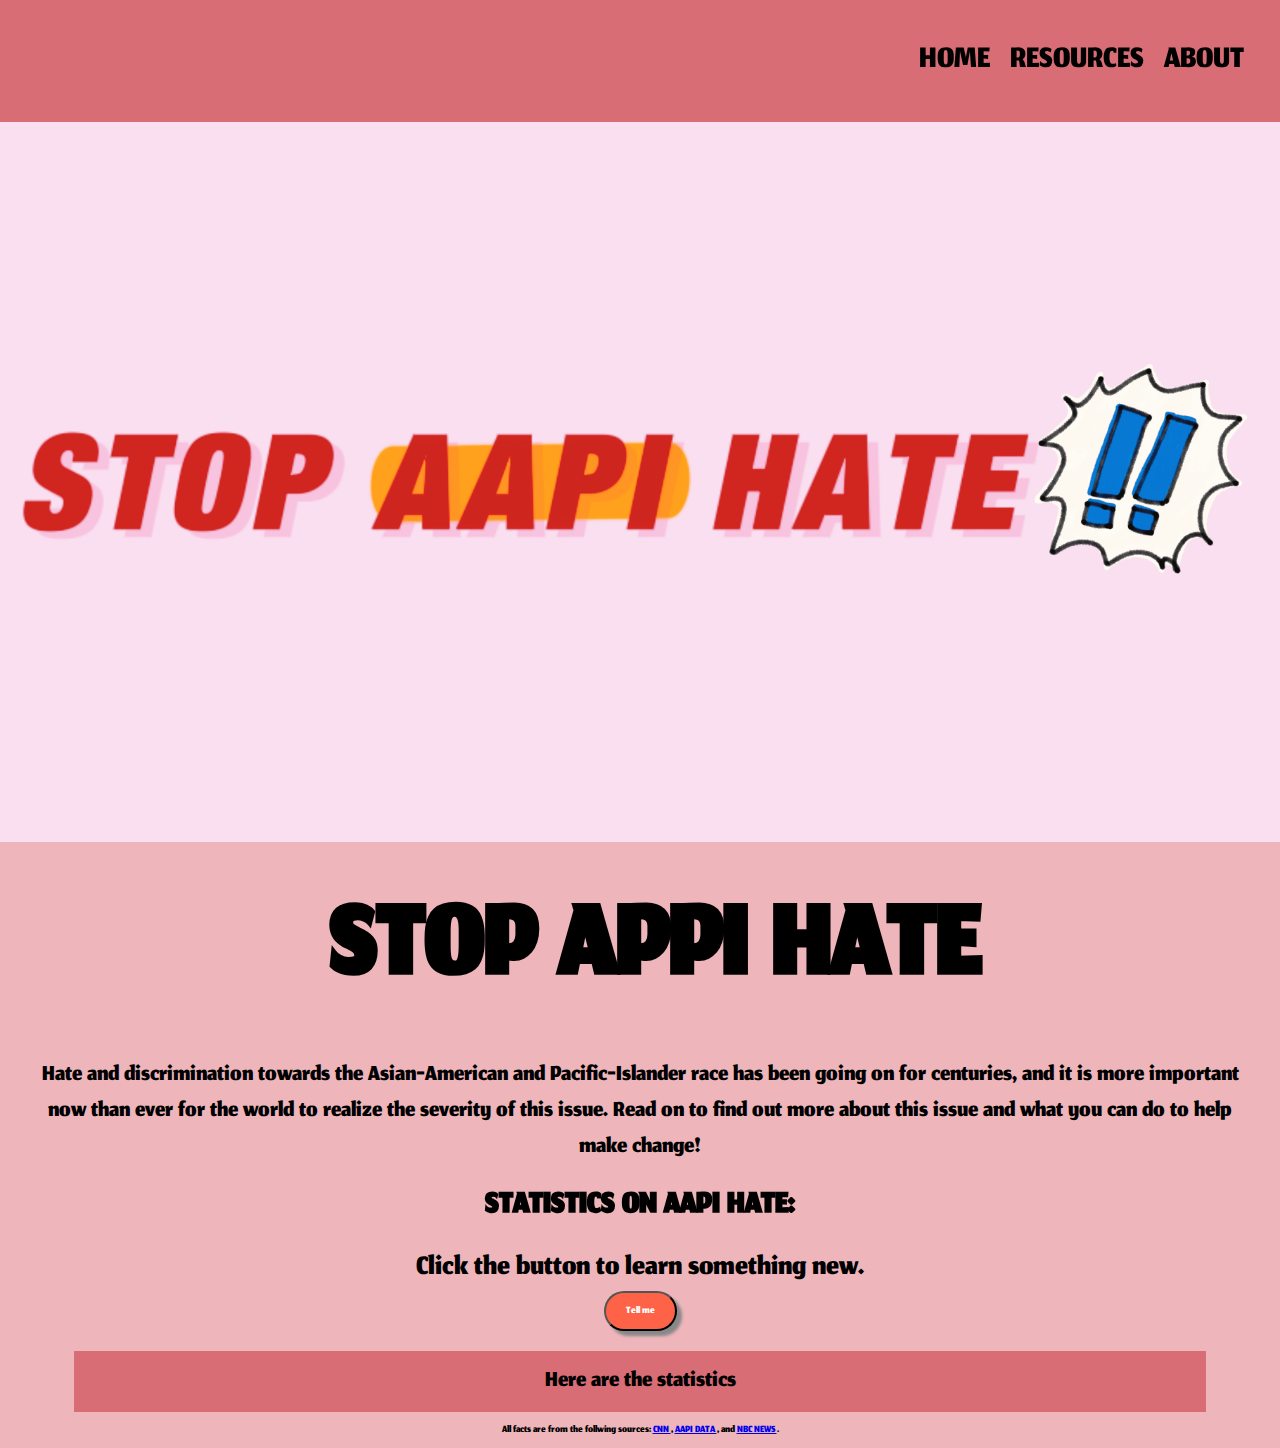
<file: index.html>
<!DOCTYPE html>
<html>
  <head>
    
    <title>STOP APPI HATE</title>
    <meta charset="utf-8" />
	  <meta http-equiv="X-UA-Compatible" content="IE=edge" />
	  <meta name="viewport" content="width=device-width, initial-scale=1" />

	  <!-- link the webpage's stylesheet -->
	  <link rel="stylesheet" href="/style.css" />

	  <!-- link the webpage's JavaScript file -->
	  <script src="/script.js" defer></script>

     <link rel="preconnect" href="https://fonts.googleapis.com">
    <link rel="preconnect" href="https://fonts.gstatic.com" crossorigin>
    <link href="https://fonts.googleapis.com/css2?family=Bebas+Neue&family=Jomhuria&display=swap" rel="stylesheet">
    
  </head>
  
  <body>
    <nav>
      <ul class = "nav-bar">
          <li class="nav-item">
           <a href= "about.html">ABOUT</a>
        </li>
        <li class="nav-item">
          <a href= "resources.html">RESOURCES</a>
        </li>
        <li class="nav-item">
        <a href= "index.html"> HOME </a>
        </li>
      </ul>
    </nav>

    <img class= "logo-img" src="assets/logo-img.jpg" alt= "a image saying 'STOP AAPI HATE!'">

    <h1>STOP APPI HATE</h1>
    <h3> </h3>

    
  <!-- issue description-->
    <p id = "description"> Hate and discrimination towards the Asian-American and Pacific-Islander race has been going on for centuries, and it is more important now than ever for the world to realize the severity of this issue. Read on to find out more about this issue and what you can do to help make change! </P>


  <!--fact generator-->
  <header>
		<h2>STATISTICS ON AAPI HATE:</h2>
	</header>
  
    <main>
      <p id="click">Click the button to learn something new.</p>
      <button id="myButton">Tell me</button>
      <p id="fact">Here are the statistics</p>

      <p id="sources"> All facts are from the follwing sources: 
      <a href= "https://www.cnn.com/2021/05/06/us/asian-americans-stop-aapi-hate-report/index.html"> CNN </a>, 
      <a href= "https://aapidata.com/blog/tip-iceberg-march2021-survey/"> AAPI DATA </a>, and
      <a href= "https://www.nbcnews.com/news/asian-america/anti-asian-hate-crimes-increased-nearly-150-2020-mostly-n-n1260264"> NBC NEWS </a>. </p>
    </main>
  </body>
</html>
</file>
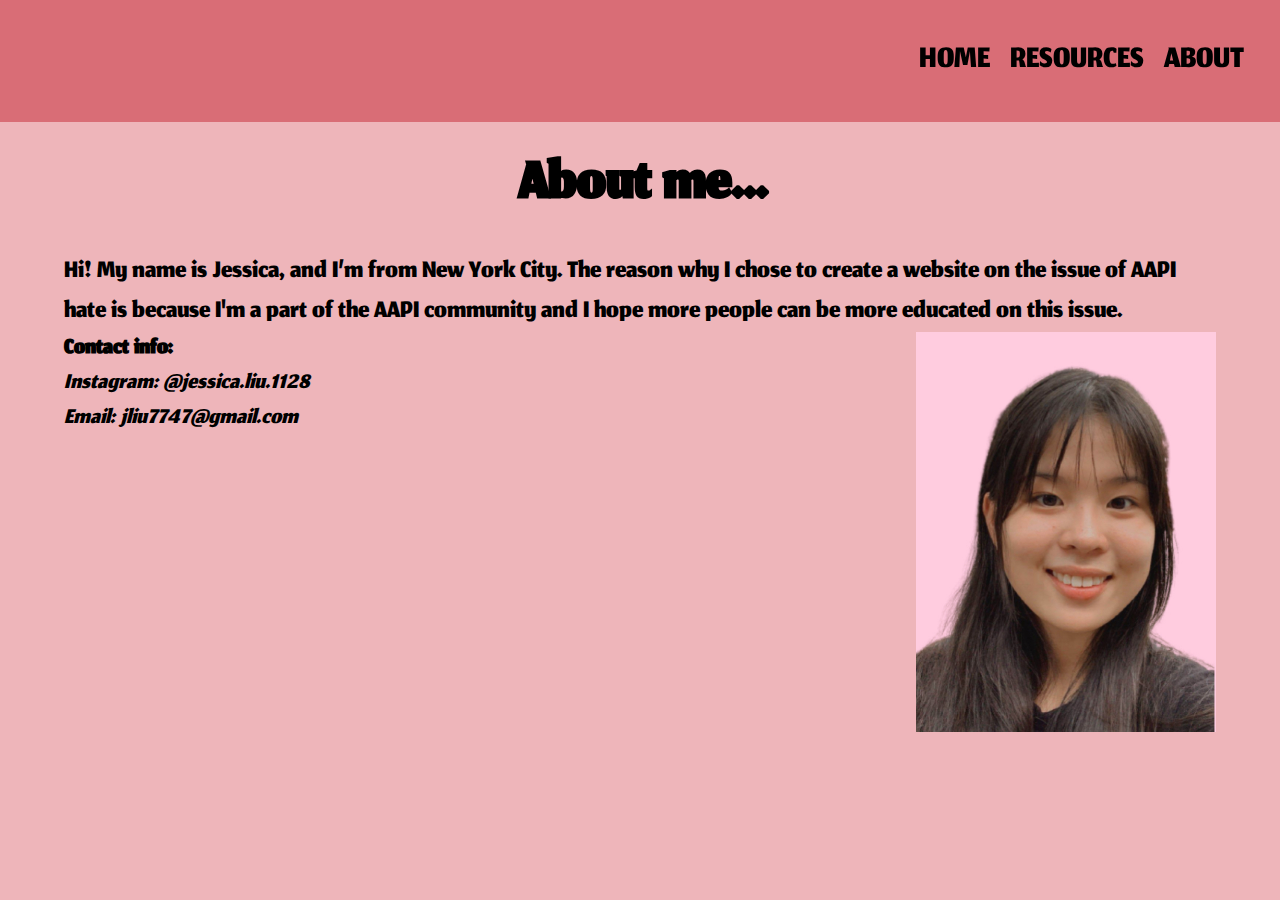
<file: about.html>
<!DOCTYPE html>
<html>
  <head>
    
    <title>ABOUT</title>
    <meta charset="utf-8" />
	  <meta http-equiv="X-UA-Compatible" content="IE=edge" />
	  <meta name="viewport" content="width=device-width, initial-scale=1" />

	  <!-- link the webpage's stylesheet -->
	  <link rel="stylesheet" href="/style.css" />

	  <!-- link the webpage's JavaScript file -->
	  <script src="/script.js" defer></script>

    <link rel="preconnect" href="https://fonts.googleapis.com">
    <link rel="preconnect" href="https://fonts.gstatic.com" crossorigin>
    <link href="https://fonts.googleapis.com/css2?family=Bebas+Neue&family=Jomhuria&display=swap" rel="stylesheet">
    
  </head>
  <!-- nav bar -->
  <body>
    <nav>
      <ul class = "nav-bar">
          <li class="nav-item">
           <a href= "about.html">ABOUT</a>
        </li>
        <li class="nav-item">
          <a href= "resources.html">RESOURCES</a>
        </li>
        <li class="nav-item">
        <a href= "index.html"> HOME </a>
        </li>
      </ul>
    </nav>

<h1 id="about-me">About me...</h1>
    <main>
      <div class = "aboutme">
      <p id = "bio"> Hi! My name is Jessica, and I’m from New York City. The reason why I chose to create a website on the issue of AAPI hate is because I'm a part of the AAPI community and I hope more people can be more educated on this issue. 
      </p>
   
       <img id = "me" src= "assets/me.jpg" alt = "a photo of me">
    </div>
    <p id="contact"><strong>Contact info: </strong>
      <i>
      <br>Instagram: @jessica.liu.1128
      <br>Email: jliu7747@gmail.com </p>
      </i>
    </main>
  
  </body>
</html>
</file>
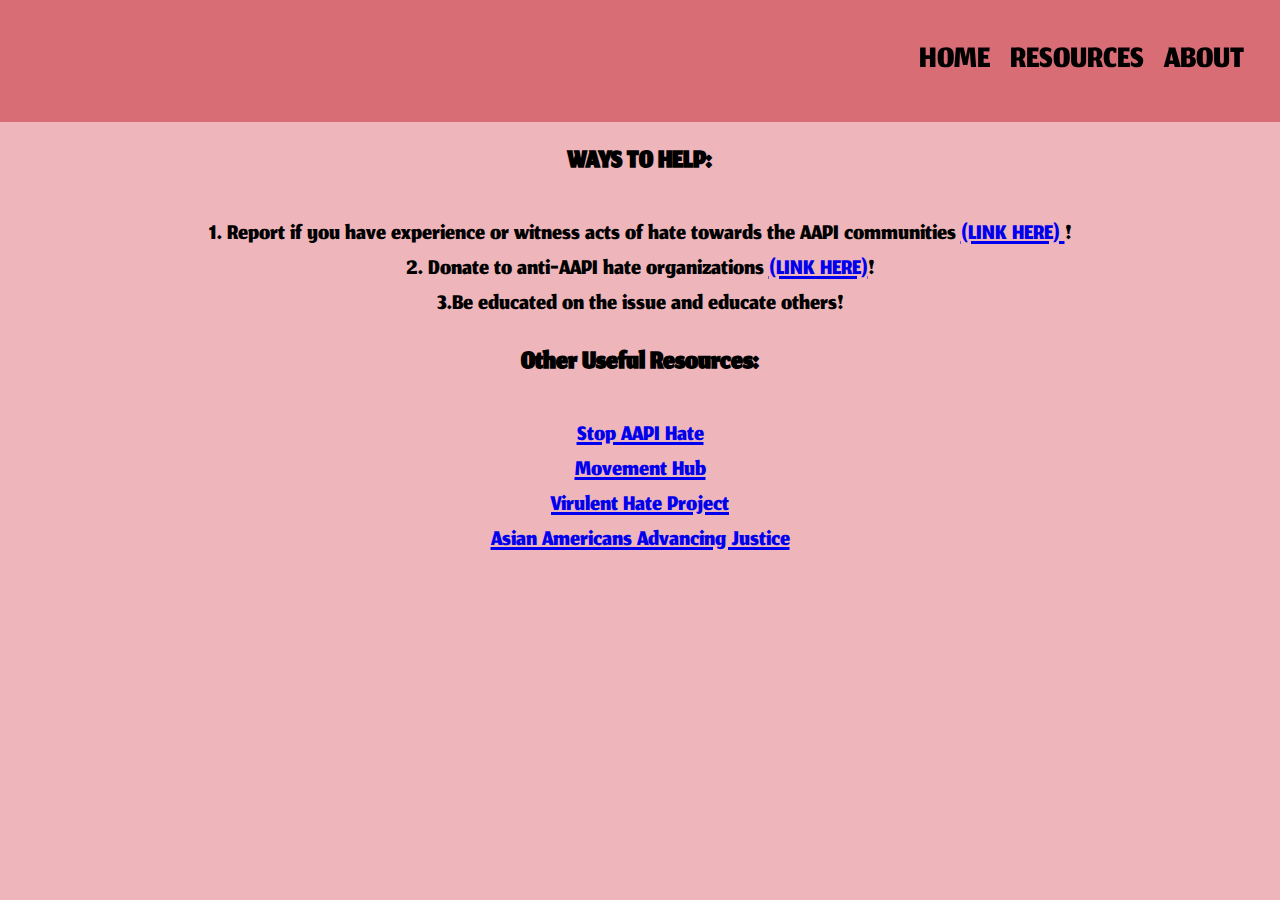
<file: resources.html>
<!DOCTYPE html>
<html>
  <head>
    
    <title>RESOURCES</title>
    <meta charset="utf-8" />
	  <meta http-equiv="X-UA-Compatible" content="IE=edge" />
	  <meta name="viewport" content="width=device-width, initial-scale=1" />

	  <!-- link the webpage's stylesheet -->
	  <link rel="stylesheet" href="/style.css" />

	  <!-- link the webpage's JavaScript file -->
	  <script src="/script.js" defer></script>

    <link rel="preconnect" href="https://fonts.googleapis.com">
    <link rel="preconnect" href="https://fonts.gstatic.com" crossorigin>
    <link href="https://fonts.googleapis.com/css2?family=Bebas+Neue&family=Jomhuria&display=swap" rel="stylesheet">
    
  </head>
  <!-- nav bar -->
 <body>
    <nav>
      <ul class = "nav-bar">
          <li class="nav-item">
           <a href= "about.html">ABOUT</a>
        </li>
        <li class="nav-item">
          <a href= "resources.html">RESOURCES</a>
        </li>
        <li class="nav-item">
        <a href= "index.html"> HOME </a>
        </li>
      </ul>
    </nav>
<!--three ways to help-->
<div class = "ways-to-help">
  <h3> WAYS TO HELP: </h3>
    <p> <br>1. Report if you have experience or witness acts of hate towards the AAPI communities 
    <a href = "https://stopaapihate.org/reportincident/"> (LINK HERE) </a>!
        <br>2. Donate to anti-AAPI hate organizations
    <a href = "https://donate.givedirect.org/?cid=14711&n=747918"> (LINK HERE)</a>!
        <br>3.Be educated on the issue and educate others!
    </p>
</div>

<!-- useful resources-->

<div class= "useful-resources">
  <h3> Other Useful Resources: </h3>
  <br><a href= "https://stopaapihate.org/"> Stop AAPI Hate </a>
 <br> <a href= "https://movementhub.org/"> Movement Hub</a>
 <br> <a href= "https://virulenthate.org/"> Virulent Hate Project</a>
 <br> <a href= "https://www.standagainsthatred.org/about">Asian Americans Advancing Justice</a>
</file>
<file: style.css>
/* STYLE SECTIONING TAGS */
* { /* Reset the space of the webpage */
   margin: 0px;
   padding: 0px;
}

body {
 background-color:#eeb5ba;
 font-family: 'Jomhuria', cursive;
 text-align:center;
}

/* STYLE TEXT */

h1 {
  color: black;
  padding: 20px;
  font-size: 170px;
  padding-left: 0.3em;
  text-align: center;
}

#description {
  font-size: 36px;
  text-align: center;
  padding-left: 1em;
  padding-right: 1em;
}

h2 {
  padding: 0.3em;
  text-align: center;
  font-size: 50px;
}

#click {
  font-size: 45px;
  text-align: center;
}

#fact {
  font-size: 36px;
  text-align: center;
  background-color: #d96d76;
  /*padding-top: 0.35em;
  padding-bottom: 0.35em;*/
  padding:0.35em;
  margin: 10px;
}

#bio {
  font-size: 40px;
}

#contact {
  font-size: 35px;
}

.ways-to-help {
  text-align: center;
  font-size: 35px;
  margin-bottom: 20px;
  margin-top: 20px;
}

.useful-resources{
  text-align: center;
  font-size: 35px;
}

#about-me {
  font-size: 90px;
}
/* STYLE IMAGES */
.logo-img {
  width: 100%;
  height: auto;
    /*
  width: 1300px;
  height: 700px;*/
}

#me {
  float:right;
  width: 300px;
  height: 400px;
}

/* STYLE NAV BAR */
ul.nav-bar {
  list-style-type: none;        
  overflow: hidden;
  background-color: #d96d76;
}

li.nav-item {
  display: inline;
  float:right;
  padding-top: 20px;
  padding-bottom: 20px;
  padding-right: 20px;
  font-size: 20px;
}

li.nav-item a {
  text-decoration: none;
  color:black;
  font-size: 2.5em;
  float: right;
}

li.nav-item a:hover {
  opacity: 60%;
  background: pink;
}


li a {
  text-decoration: none;
  color:black;
  font-size: 2.5em;
  float: right;
}
ul {
  list-style-type: none;
  background-color: #d96d76;
  overflow: hidden;
  padding: 1em;
}

li a:hover {
  opacity: 60%;
  background: pink;
}

ul.nav-conatiner {
  display: inline;
  float: right;
  padding-top: 20px;
  padding-bottom: 20px;
  padding-right: 20px;
  font-size: 20px;
}

nav {
  text-align: right;
}


/* STYLE BUTTONS */
button {
  margin: 0 auto;
  display: block;
  margin-bottom: 20px;
  box-shadow: 5px 5px 3px #888888;
  font: inherit;
  color: white;
  background-color: tomato;
  cursor: pointer;
}

#myButton {
  border-radius: 20px;
  padding: 10px 20px;
}
/* ADD MORE! */

main{
  text-align: left;
  margin-top: 0;
  margin-bottom: 0;
  margin-left: 5%;
  margin-right: 5%;
}

#bio{
float: left;
}

#me{
  float:right;
  width: 300px;
  height: 400px;
}

#sources{
  text-align: center;
  margin-bottom: 10px;
}
</file>
